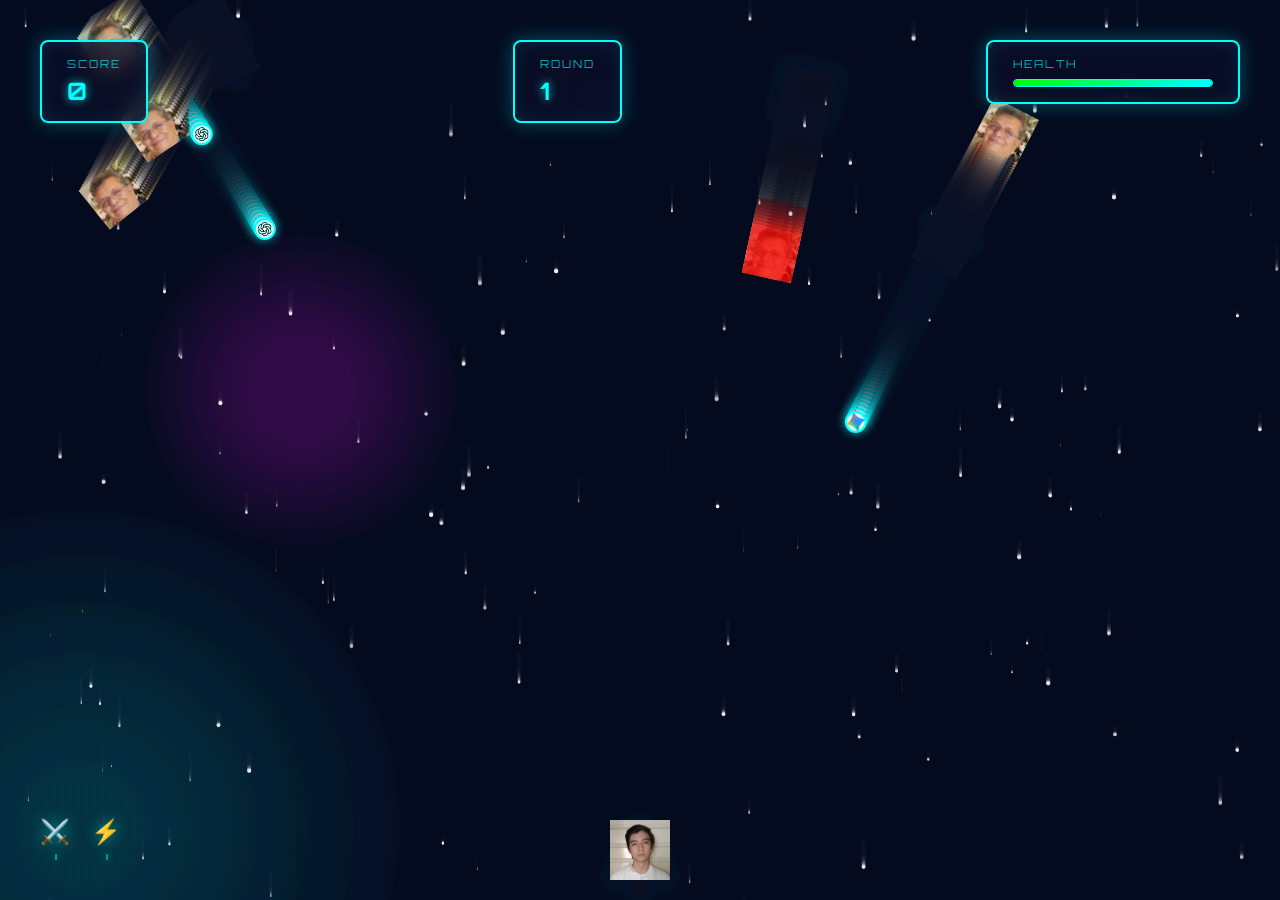
<file: index.html>
<!DOCTYPE html>
<html lang="es">
<head>
    <meta charset="UTF-8">
    <meta name="viewport" content="width=device-width, initial-scale=1.0">
    <title>Space Shooter - Elite Edition</title>
    <link rel="stylesheet" href="style.css">
</head>
<body>
    <div id="ui">
        <!-- HUD superior -->
        <div id="hudTop">
            <div id="scoreBoard">
                <div class="hud-label">Score</div>
                <div id="scoreEl" class="hud-value">0</div>
            </div>
            <div id="roundBoard">
                <div class="hud-label">Round</div>
                <div id="roundEl" class="hud-value">1</div>
            </div>
            <div id="healthBoard">
                <div class="hud-label">Health</div>
                <div id="healthBar" class="health-bar">
                    <div id="healthFill" class="health-fill"></div>
                </div>
            </div>
        </div>

        <!-- Instrucciones al inicio -->
        <div id="instructions">
            <div class="instructions-container">
                <h2>CONTROLES</h2>
                <div class="controls-grid">
                    <div class="control-group">
                        <span class="keys">
                            <span class="key">W</span><span class="key">A</span><span class="key">S</span><span class="key">D</span>
                        </span>
                        <span class="desc">Move</span>
                    </div>
                    <div class="control-group">
                        <span class="keys">
                            <span class="key">Mouse</span>
                        </span>
                        <span class="desc">Aim & Shoot</span>
                    </div>
                    <div class="control-group">
                        <span class="keys">
                            <span class="key space">Space</span>
                        </span>
                        <span class="desc">Shield (4.5s)</span>
                    </div>
                    <div class="control-group">
                        <span class="keys">
                            <span class="key">Shift</span>
                        </span>
                        <span class="desc">Teleport</span>
                    </div>
                </div>
            </div>
        </div>

        <!-- Modal de Game Over -->
        <div id="gameOverModal">
            <div class="modal-content">
                <h1 id="gameOverTitle">GAME OVER</h1>
                <div class="modal-stats">
                    <div class="stat-row">
                        <span>Final Score</span>
                        <span id="finalScore">0</span>
                    </div>
                    <div class="stat-row">
                        <span>Rounds Survived</span>
                        <span id="finalRound">0</span>
                    </div>
                </div>
                <button id="restartBtn">RESTART GAME</button>
            </div>
        </div>

        <!-- Indicadores de cooldown -->
        <div id="cooldownsContainer" class="cooldowns">
            <div class="cooldown-item">
                <div class="cooldown-icon">⚔️</div>
                <div id="shieldCooldown" class="cooldown-bar" style="width: 0%"></div>
            </div>
            <div class="cooldown-item">
                <div class="cooldown-icon">⚡</div>
                <div id="teleportCooldown" class="cooldown-bar" style="width: 0%"></div>
            </div>
        </div>
    </div>
    <canvas id="gameCanvas"></canvas>
    <script src="game.js"></script>
</body>
</html>
</file>
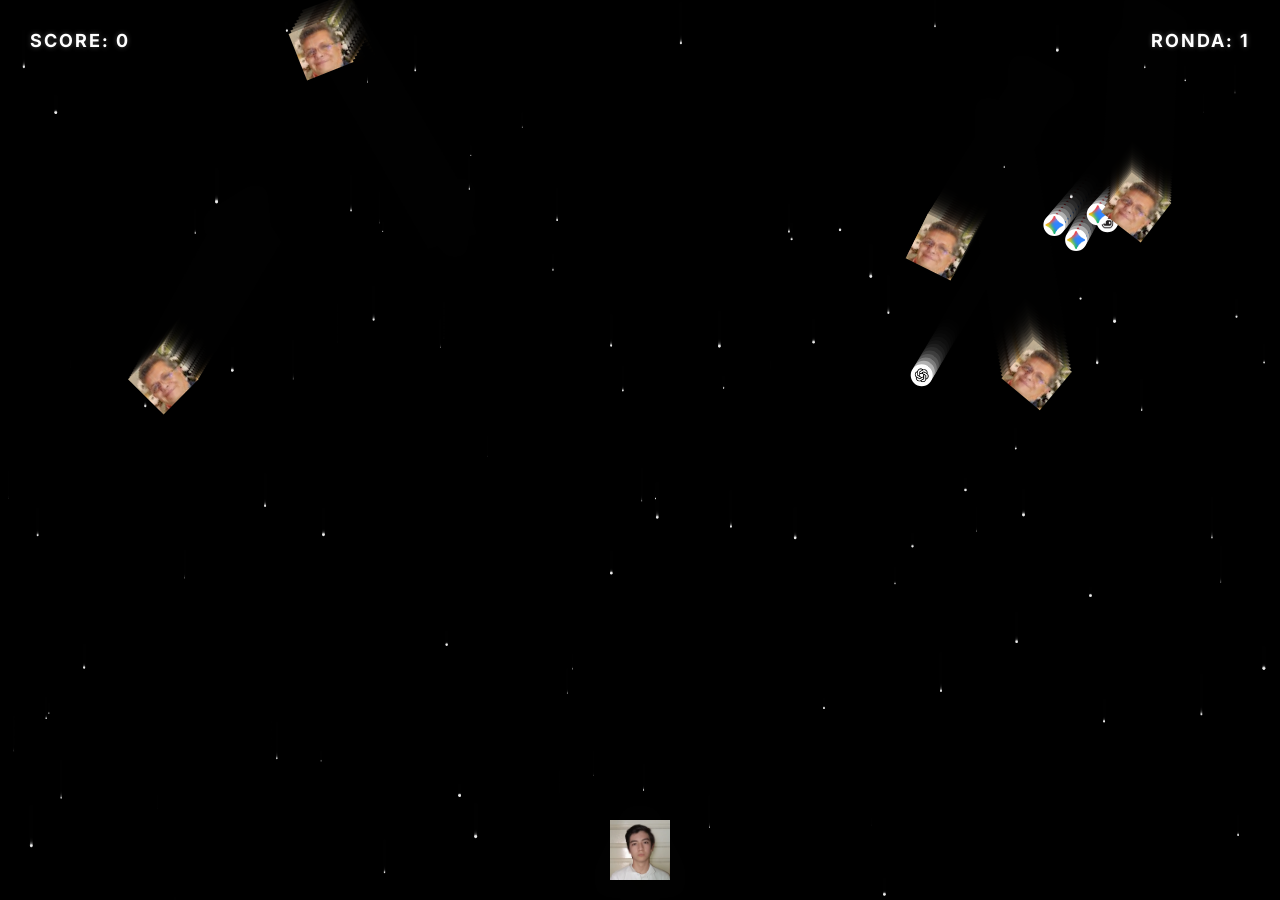
<file: space-shooter/index.html>
<!DOCTYPE html>
<html lang="en">
<head>
    <meta charset="UTF-8">
    <meta name="viewport" content="width=device-width, initial-scale=1.0">
    <title>Space Shooter</title>
    <link rel="stylesheet" href="style.css">
</head>
<body>
    <div id="ui">
        <div id="scoreBoard">SCORE: <span id="scoreEl">0</span></div>
        <div id="roundBoard">RONDA: <span id="roundEl">1</span></div>
        <div id="instructions">
            <div class="control-group">
                <span class="keys">
                    <span class="key">W</span><span class="key">A</span><span class="key">S</span><span class="key">D</span>
                </span>
                <span class="desc">Moverse</span>
            </div>
            <div class="control-group">
                <span class="keys">
                    <span class="key">Click Izq</span>
                </span>
                <span class="desc">Disparar</span>
            </div>
            <div class="control-group">
                <span class="keys">
                    <span class="key space">Espacio</span>
                </span>
                <span class="desc">Escudo</span>
            </div>
            <div class="control-group">
                <span class="keys">
                    <span class="key">Shift</span>
                </span>
                <span class="desc">Teletransporte</span>
            </div>
        </div>
        <div id="gameOverModal">
            <h1>GAME OVER</h1>
            <p>SCORE: <span id="finalScore">0</span></p>
            <button id="restartBtn">RESTART</button>
        </div>
    </div>
    <canvas id="gameCanvas"></canvas>
    <script src="game.js"></script>
</body>
</html>
</file>
<file: style.css>
@import url('https://fonts.googleapis.com/css2?family=Orbitron:wght@400;700;900&family=Space+Mono:wght@400;700&display=swap');

* {
    box-sizing: border-box;
}

body {
    margin: 0;
    overflow: hidden;
    background: linear-gradient(135deg, #0a0e27 0%, #1a1f3a 100%);
    color: #ffffff;
    font-family: 'Space Mono', monospace;
    user-select: none;
    letter-spacing: 1px;
}

#gameCanvas {
    display: block;
    width: 100vw;
    height: 100vh;
}

#ui {
    position: absolute;
    top: 0;
    left: 0;
    width: 100%;
    height: 100%;
    pointer-events: none;
    font-family: 'Orbitron', sans-serif;
}

/* HUD Superior */
#hudTop {
    position: absolute;
    top: 20px;
    left: 0;
    right: 0;
    display: flex;
    justify-content: space-between;
    align-items: flex-start;
    padding: 20px 40px;
    pointer-events: none;
}

#scoreBoard, #roundBoard, #healthBoard {
    background: rgba(10, 14, 39, 0.8);
    border: 2px solid #00ffff;
    border-radius: 8px;
    padding: 15px 25px;
    backdrop-filter: blur(10px);
    box-shadow: 0 0 20px rgba(0, 255, 255, 0.3), inset 0 0 20px rgba(0, 255, 255, 0.1);
    animation: hudGlow 3s ease-in-out infinite;
}

@keyframes hudGlow {
    0%, 100% { box-shadow: 0 0 20px rgba(0, 255, 255, 0.3), inset 0 0 20px rgba(0, 255, 255, 0.1); }
    50% { box-shadow: 0 0 30px rgba(0, 255, 255, 0.5), inset 0 0 30px rgba(0, 255, 255, 0.2); }
}

.hud-label {
    font-size: 11px;
    text-transform: uppercase;
    color: #00ffff;
    letter-spacing: 2px;
    opacity: 0.7;
    margin-bottom: 5px;
}

.hud-value {
    font-size: 24px;
    font-weight: bold;
    color: #00ffff;
    text-shadow: 0 0 10px rgba(0, 255, 255, 0.8);
    font-variant-numeric: tabular-nums;
}

/* Health Bar */
.health-bar {
    width: 200px;
    height: 8px;
    background: rgba(0, 0, 0, 0.5);
    border: 1px solid #00ffff;
    border-radius: 4px;
    overflow: hidden;
    margin-top: 8px;
}

.health-fill {
    width: 100%;
    height: 100%;
    background: linear-gradient(90deg, #00ff00, #00ffff);
    transition: width 0.2s ease;
    box-shadow: 0 0 10px rgba(0, 255, 0, 0.8);
}

/* Instrucciones */
#instructions {
    position: absolute;
    bottom: 30px;
    left: 50%;
    transform: translateX(-50%);
    pointer-events: auto;
    animation: slideInUp 0.6s ease-out, fadeOut 1s ease-in forwards;
    animation-delay: 0s, 10s;
}

.instructions-container {
    background: rgba(10, 14, 39, 0.95);
    border: 2px solid #00ffff;
    border-radius: 12px;
    padding: 25px;
    backdrop-filter: blur(15px);
    box-shadow: 0 0 30px rgba(0, 255, 255, 0.4);
}

.instructions-container h2 {
    margin: 0 0 15px 0;
    font-size: 16px;
    text-transform: uppercase;
    letter-spacing: 3px;
    color: #00ffff;
    text-align: center;
}

.controls-grid {
    display: grid;
    grid-template-columns: repeat(auto-fit, minmax(180px, 1fr));
    gap: 15px;
}

.control-group {
    display: flex;
    flex-direction: column;
    align-items: center;
    gap: 8px;
    padding: 10px;
    border: 1px solid rgba(0, 255, 255, 0.3);
    border-radius: 6px;
    background: rgba(0, 255, 255, 0.05);
}

.keys {
    display: flex;
    flex-wrap: wrap;
    gap: 3px;
    justify-content: center;
}

.key {
    display: inline-block;
    padding: 5px 10px;
    background: linear-gradient(135deg, rgba(0, 255, 255, 0.2), rgba(0, 255, 255, 0.05));
    border: 1px solid rgba(0, 255, 255, 0.6);
    border-radius: 4px;
    box-shadow: 0 0 8px rgba(0, 255, 255, 0.3);
    font-family: 'Space Mono', monospace;
    font-size: 12px;
    font-weight: bold;
    color: #00ffff;
    margin: 0 2px;
    transition: all 0.2s ease;
}

.key:hover {
    background: rgba(0, 255, 255, 0.3);
    box-shadow: 0 0 12px rgba(0, 255, 255, 0.6);
}

.key.space {
    padding: 5px 20px;
}

.desc {
    color: #a0ffff;
    font-size: 12px;
    text-transform: uppercase;
    letter-spacing: 1px;
}

@keyframes slideInUp {
    from {
        opacity: 0;
        transform: translate(-50%, 30px);
    }
    to {
        opacity: 1;
        transform: translate(-50%, 0);
    }
}

@keyframes fadeOut {
    to {
        opacity: 0;
        visibility: hidden;
        pointer-events: none;
    }
}

/* Game Over Modal */
#gameOverModal {
    display: none;
    position: absolute;
    top: 50%;
    left: 50%;
    transform: translate(-50%, -50%);
    pointer-events: auto;
    animation: modalAppear 0.5s cubic-bezier(0.34, 1.56, 0.64, 1);
}

@keyframes modalAppear {
    from {
        opacity: 0;
        transform: translate(-50%, -50%) scale(0.8);
    }
    to {
        opacity: 1;
        transform: translate(-50%, -50%) scale(1);
    }
}

.modal-content {
    background: rgba(10, 14, 39, 0.98);
    border: 3px solid #ff00ff;
    border-radius: 16px;
    padding: 50px 60px;
    text-align: center;
    box-shadow: 
        0 0 40px rgba(255, 0, 255, 0.5),
        inset 0 0 40px rgba(255, 0, 255, 0.1),
        0 0 80px rgba(0, 255, 255, 0.2);
    backdrop-filter: blur(15px);
}

#gameOverTitle {
    margin: 0 0 30px 0;
    font-size: 48px;
    font-weight: 900;
    text-transform: uppercase;
    letter-spacing: 4px;
    background: linear-gradient(135deg, #ff00ff, #ff0088);
    -webkit-background-clip: text;
    -webkit-text-fill-color: transparent;
    background-clip: text;
    animation: titlePulse 0.6s ease-out;
}

@keyframes titlePulse {
    from { transform: scale(1.1); }
    to { transform: scale(1); }
}

.modal-stats {
    margin-bottom: 30px;
}

.stat-row {
    display: flex;
    justify-content: space-between;
    padding: 12px 0;
    border-bottom: 1px solid rgba(255, 0, 255, 0.3);
    font-size: 18px;
    color: #a0ffff;
}

.stat-row:last-child {
    border-bottom: none;
}

.stat-row span:last-child {
    color: #ff00ff;
    font-weight: bold;
    font-size: 20px;
}

#restartBtn {
    background: linear-gradient(135deg, #ff00ff, #ff0088);
    color: #000000;
    border: none;
    padding: 16px 50px;
    font-size: 16px;
    cursor: pointer;
    font-weight: bold;
    letter-spacing: 2px;
    text-transform: uppercase;
    border-radius: 8px;
    transition: all 0.3s ease;
    box-shadow: 0 0 20px rgba(255, 0, 255, 0.5);
    font-family: 'Orbitron', sans-serif;
}

#restartBtn:hover {
    transform: translateY(-2px);
    box-shadow: 0 0 30px rgba(255, 0, 255, 0.8), 0 5px 15px rgba(0, 0, 0, 0.5);
}

#restartBtn:active {
    transform: translateY(0);
}

/* Cooldowns */
.cooldowns {
    position: absolute;
    bottom: 40px;
    left: 40px;
    display: flex;
    gap: 20px;
    pointer-events: none;
}

.cooldown-item {
    display: flex;
    flex-direction: column;
    align-items: center;
    gap: 8px;
}

.cooldown-icon {
    font-size: 24px;
    filter: drop-shadow(0 0 8px rgba(0, 255, 255, 0.6));
}

.cooldown-bar {
    width: 60px;
    height: 6px;
    background: rgba(0, 255, 255, 0.2);
    border: 1px solid rgba(0, 255, 255, 0.5);
    border-radius: 3px;
    overflow: hidden;
    transition: width 0.1s linear;
}

.cooldown-bar {
    background: linear-gradient(90deg, #00ffff, #00ff00);
    box-shadow: 0 0 8px rgba(0, 255, 255, 0.6);
}

/* Responsive */
@media (max-width: 768px) {
    #hudTop {
        padding: 15px 20px;
        flex-direction: column;
        gap: 15px;
    }
    
    #scoreBoard, #roundBoard, #healthBoard {
        padding: 10px 15px;
    }
    
    .instructions-container {
        padding: 15px;
    }
    
    .modal-content {
        padding: 30px 40px;
    }
    
    #gameOverTitle {
        font-size: 36px;
    }
}
</file>
<file: space-shooter/style.css>
@import url('https://fonts.googleapis.com/css2?family=Inter:wght@400;700&display=swap');

body {
    margin: 0;
    overflow: hidden;
    background-color: #000000;
    color: #ffffff;
    font-family: 'Inter', sans-serif;
    user-select: none;
    letter-spacing: 2px;
}

#gameCanvas {
    display: block;
    width: 100vw;
    height: 100vh;
}

#ui {
    position: absolute;
    top: 0;
    left: 0;
    width: 100%;
    height: 100%;
    pointer-events: none;
}

#scoreBoard {
    position: absolute;
    top: 30px;
    left: 30px;
    font-size: 18px;
    font-weight: bold;
    text-shadow: 0 0 5px rgba(255, 255, 255, 0.3);
}

#roundBoard {
    position: absolute;
    top: 30px;
    right: 30px;
    font-size: 18px;
    font-weight: bold;
    text-shadow: 0 0 5px rgba(255, 255, 255, 0.3);
}

#instructions {
    position: absolute;
    bottom: 20px;
    left: 50%;
    transform: translateX(-50%);
    text-align: left;
    background: rgba(0, 0, 0, 0.6);
    padding: 15px 25px;
    border: 1px solid rgba(255, 255, 255, 0.2);
    border-radius: 8px;
    backdrop-filter: blur(5px);
    display: flex;
    flex-wrap: wrap;
    gap: 20px;
    justify-content: center;
    opacity: 1;
    animation: fadeOut 2s forwards;
    animation-delay: 10s;
}

.control-group {
    display: flex;
    align-items: center;
    gap: 8px;
}

.key {
    display: inline-block;
    padding: 4px 8px;
    background: rgba(255, 255, 255, 0.15);
    border: 1px solid rgba(255, 255, 255, 0.6);
    border-radius: 4px;
    box-shadow: 0 3px 0 rgba(255, 255, 255, 0.4);
    font-family: monospace;
    font-size: 13px;
    font-weight: bold;
    color: #fff;
    margin: 0 2px;
}

.key.space {
    padding: 4px 20px;
}

.desc {
    color: #eeeeee;
    font-size: 14px;
    text-transform: uppercase;
    letter-spacing: 1px;
}

@keyframes fadeOut {
    to {
        opacity: 0;
        visibility: hidden;
    }
}

#gameOverModal {
    display: none;
    position: absolute;
    top: 50%;
    left: 50%;
    transform: translate(-50%, -50%);
    background: #000000;
    padding: 50px 70px;
    border: 1px solid #ffffff;
    text-align: center;
    box-shadow: 0 0 20px rgba(255, 255, 255, 0.1);
    pointer-events: auto;
}

#gameOverModal h1 {
    margin-top: 0;
    font-size: 36px;
    font-weight: bold;
    text-transform: uppercase;
    letter-spacing: 5px;
    margin-bottom: 20px;
}

#gameOverModal p {
    font-size: 18px;
    margin-bottom: 40px;
    color: #cccccc;
}

#restartBtn {
    background: #ffffff;
    color: #000000;
    border: none;
    padding: 15px 40px;
    font-size: 16px;
    cursor: pointer;
    font-weight: bold;
    letter-spacing: 2px;
    text-transform: uppercase;
    transition: all 0.3s ease;
}

#restartBtn:hover {
    background: #000000;
    color: #ffffff;
    border: 1px solid #ffffff;
    box-shadow: 0 0 15px rgba(255, 255, 255, 0.5);
}
</file>
